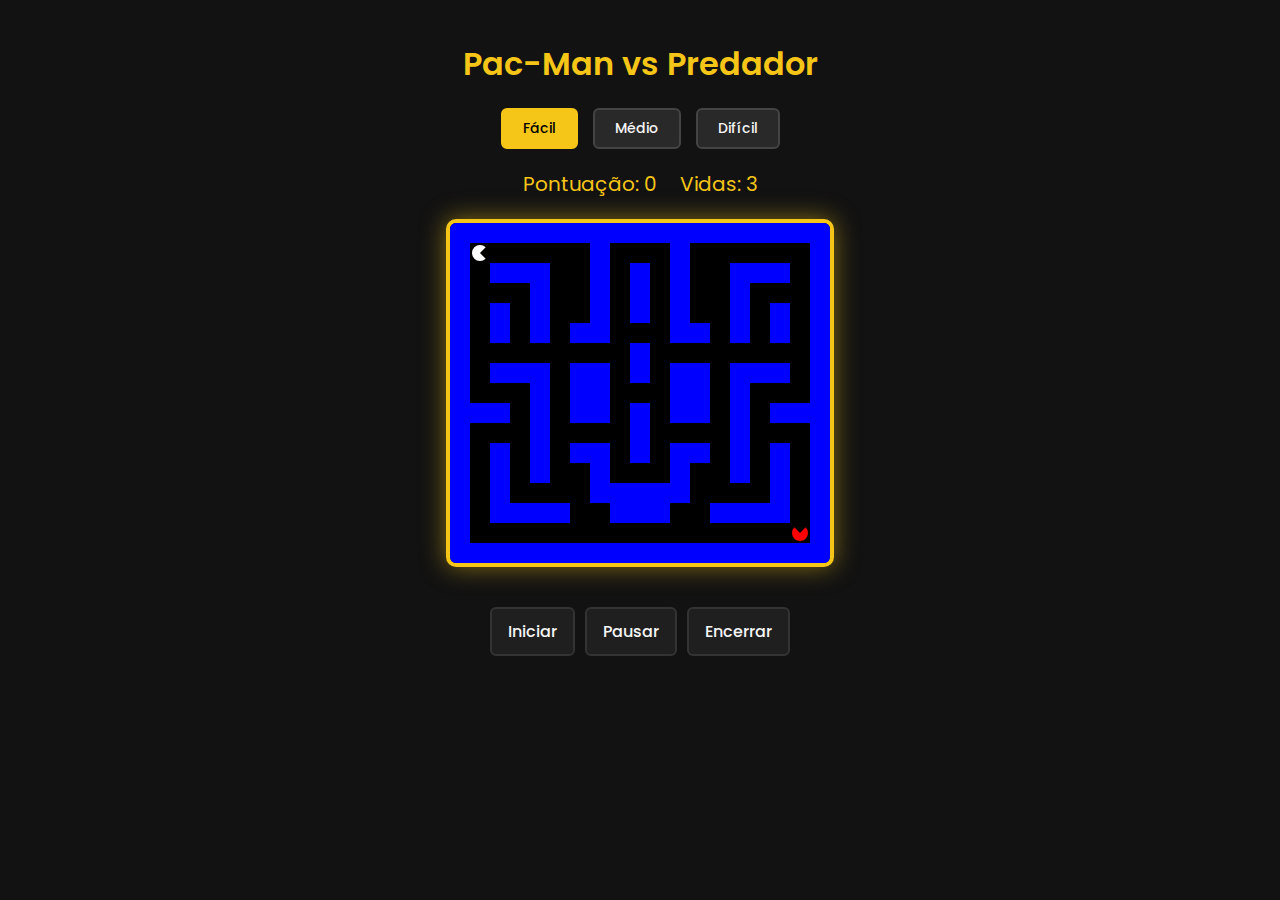
<file: index.html>
<!DOCTYPE html>
<html lang="pt-br">
  <head>
    <meta charset="UTF-8" />
    <meta name="viewport" content="width=device-width, initial-scale=1.0" />
    <title>Pac-Man vs Predador</title>
    <link
      href="https://fonts.googleapis.com/css2?family=Poppins:wght@400;600&display=swap"
      rel="stylesheet"
    />
    <style>
      * {
        box-sizing: border-box;
        margin: 0;
        padding: 0;
        font-family: "Poppins", sans-serif;
      }

      body {
        background-color: #121212;
        color: #ffffff;
        display: flex;
        flex-direction: column;
        align-items: center;
        padding: 40px 20px;
        min-height: 100vh;
      }

      h1 {
        font-size: 2rem;
        font-weight: 600;
        margin-bottom: 20px;
        text-align: center;
        color: #f5c518;
      }

      .level-buttons {
        display: flex;
        gap: 15px;
        margin-bottom: 20px;
      }

      .level-buttons button {
        background-color: #292929;
        color: #f5f5f5;
        border: 2px solid #444;
        padding: 8px 20px;
        font-size: 14px;
        border-radius: 6px;
        transition: 0.3s ease;
        cursor: pointer;
      }

      .level-buttons button:hover {
        background-color: #f5c518;
        color: #000;
        border-color: #f5c518;
      }

      .level-buttons button.selected {
        background-color: #f5c518;
        color: #000;
        border-color: #f5c518;
      }

      canvas {
        background-color: #000;
        border: 4px solid #f5c518;
        border-radius: 10px;
        box-shadow: 0 0 25px rgba(245, 197, 24, 0.5);
      }

      /* Estilização dos botões principais */
      .controls {
        display: flex;
        gap: 10px; /* Espaçamento entre os botões */
        margin-top: 20px;
        justify-content: center; /* Centraliza os botões */
        flex-wrap: wrap; /* Permite que os botões quebrem para a próxima linha se necessário */
      }

      button {
        background-color: #1f1f1f;
        color: #f5f5f5;
        border: 2px solid #333;
        padding: 10px 16px; /* Ajuste padrão para desktops */
        font-size: 16px;
        font-weight: 500;
        border-radius: 6px;
        transition: all 0.3s ease;
        cursor: pointer;
        white-space: nowrap; /* Evita que o texto quebre em várias linhas */
      }

      button:hover {
        background-color: #f5c518;
        color: #000;
        border-color: #f5c518;
      }

      button:active {
        transform: scale(0.97);
      }

      /* Estilização dos botões virtuais */
      .botao-virtual {
        width: 80px; /* Aumenta o tamanho dos botões */
        height: 80px; /* Aumenta o tamanho dos botões */
        font-size: 36px; /* Aumenta o tamanho da fonte das setas */
        background-color: #f5c518;
        color: #000;
        border: none;
        border-radius: 50%;
        margin: 10px; /* Aumenta o espaçamento entre os botões */
        cursor: pointer;
        display: none; /* Oculta por padrão */
      }

      /* Exibe os botões virtuais apenas em telas pequenas (menos de 768px) */
      @media (max-width: 768px) {
        .botao-virtual {
          display: block; /* Exibe os botões virtuais */
        }
      }

      /* Ajustes para telas muito pequenas (celulares com largura < 400px) */
      @media (max-width: 400px) {
        .botao-virtual {
          width: 70px; /* Diminui um pouco o tamanho para caber melhor */
          height: 70px;
          font-size: 32px; /* Diminui um pouco a fonte */
          margin: 8px; /* Reduz o espaçamento */
        }
      }
    </style>
  </head>
  <body>
    <h1>Pac-Man vs Predador</h1>

    <div class="level-buttons">
      <button id="nivelFacil" onclick="selecionarNivel('facil')">Fácil</button>
      <button id="nivelMedio" onclick="selecionarNivel('medio')">Médio</button>
      <button id="nivelDificil" onclick="selecionarNivel('dificil')">
        Difícil
      </button>
    </div>

    <div style="text-align: center; margin-bottom: 20px">
      <span
        id="pontuacao"
        style="color: #f5c518; font-size: 20px; margin-right: 20px"
        >Pontuação: 0</span
      >
      <span id="vidas" style="color: #f5c518; font-size: 20px">Vidas: 3</span>
    </div>

    <canvas id="gameCanvas"></canvas>

    <!-- Botões Virtuais -->
    <div style="display: flex; justify-content: center; margin-top: 20px">
      <button id="btnUp" class="botao-virtual">↑</button>
    </div>
    <div style="display: flex; justify-content: center">
      <button id="btnLeft" class="botao-virtual">←</button>
      <button id="btnDown" class="botao-virtual">↓</button>
      <button id="btnRight" class="botao-virtual">→</button>
    </div>

    <div class="controls">
      <button id="startButton">Iniciar</button>
      <button id="pauseButton">Pausar</button>
      <button id="endButton">Encerrar</button>
    </div>

    <script src="jogo.js"></script>
  </body>
</html>
</file>
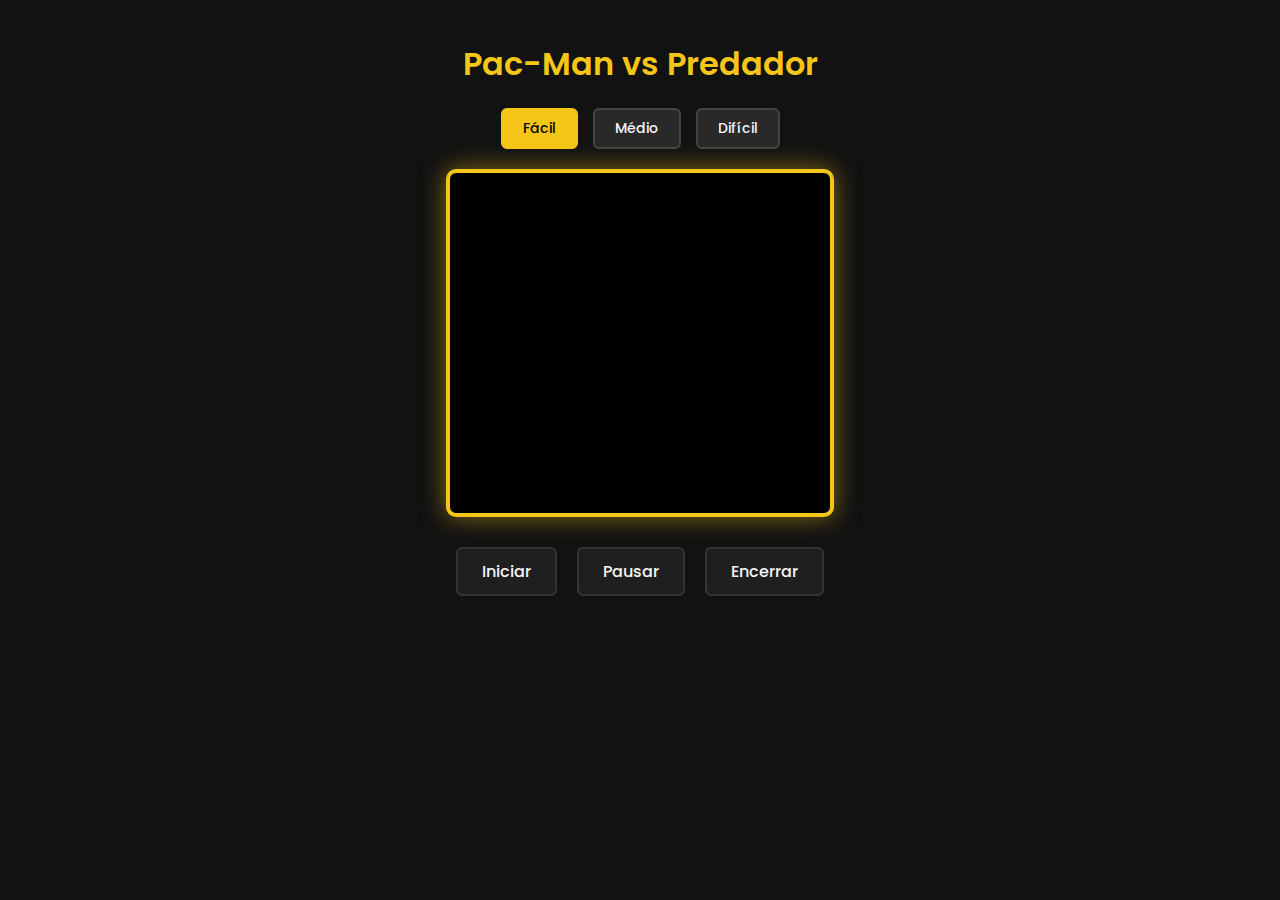
<file: ocoletor.html>
<!DOCTYPE html>
<html lang="pt-br">
  <head>
    <meta charset="UTF-8" />
    <meta name="viewport" content="width=device-width, initial-scale=1.0" />
    <title>Pac-Man vs Predador</title>

    <link
      href="https://fonts.googleapis.com/css2?family=Poppins:wght@400;600&display=swap"
      rel="stylesheet"
    />

    <style>
      * {
        box-sizing: border-box;
        margin: 0;
        padding: 0;
        font-family: "Poppins", sans-serif;
      }

      body {
        background-color: #121212;
        color: #ffffff;
        display: flex;
        flex-direction: column;
        align-items: center;
        padding: 40px 20px;
        min-height: 100vh;
      }

      h1 {
        font-size: 2rem;
        font-weight: 600;
        margin-bottom: 20px;
        text-align: center;
        color: #f5c518;
      }

      .level-buttons {
        display: flex;
        gap: 15px;
        margin-bottom: 20px;
      }

      .level-buttons button {
        background-color: #292929;
        color: #f5f5f5;
        border: 2px solid #444;
        padding: 8px 20px;
        font-size: 14px;
        border-radius: 6px;
        transition: 0.3s ease;
        cursor: pointer;
      }

      .level-buttons button:hover {
        background-color: #f5c518;
        color: #000;
        border-color: #f5c518;
      }

      .level-buttons button.selected {
        background-color: #f5c518;
        color: #000;
        border-color: #f5c518;
      }

      canvas {
        background-color: #000;
        border: 4px solid #f5c518;
        border-radius: 10px;
        box-shadow: 0 0 25px rgba(245, 197, 24, 0.5);
      }

      .controls {
        display: flex;
        gap: 20px;
        margin-top: 30px;
      }

      button {
        background-color: #1f1f1f;
        color: #f5f5f5;
        border: 2px solid #333;
        padding: 10px 24px;
        font-size: 16px;
        font-weight: 500;
        border-radius: 6px;
        transition: all 0.3s ease;
        cursor: pointer;
      }

      button:hover {
        background-color: #f5c518;
        color: #000;
        border-color: #f5c518;
      }

      button:active {
        transform: scale(0.97);
      }

      @media (max-width: 400px) {
        .controls,
        .level-buttons {
          flex-direction: column;
        }
      }
    </style>
  </head>

  <body>
    <h1>Pac-Man vs Predador</h1>

    <div class="level-buttons">
      <button id="nivelFacil" onclick="selecionarNivel('facil')">Fácil</button>
      <button id="nivelMedio" onclick="selecionarNivel('medio')">Médio</button>
      <button id="nivelDificil" onclick="selecionarNivel('dificil')">
        Difícil
      </button>
    </div>

    <canvas id="gameCanvas"></canvas>

    <div class="controls">
      <button id="startButton">Iniciar</button>
      <button id="pauseButton">Pausar</button>
      <button id="endButton">Encerrar</button>
    </div>

    <script src="jogo.js"></script>
  </body>
</html>
</file>
